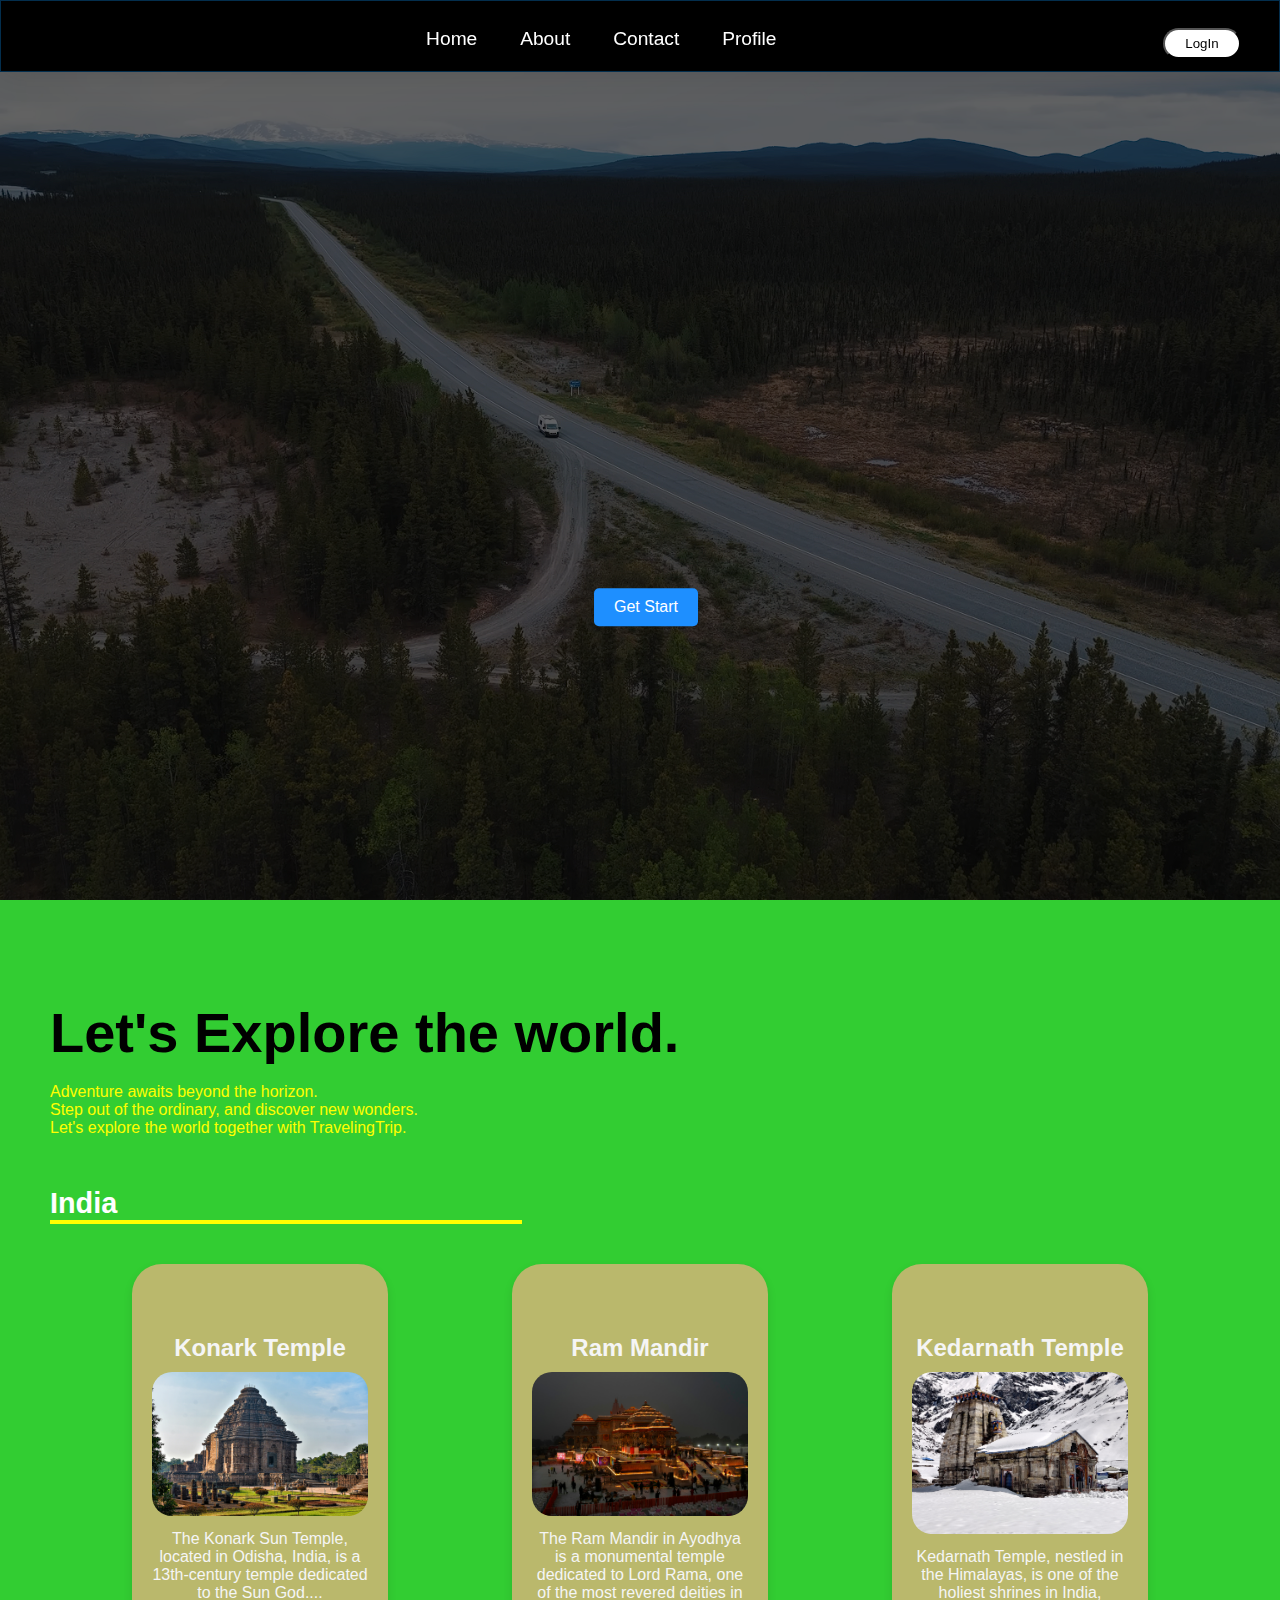
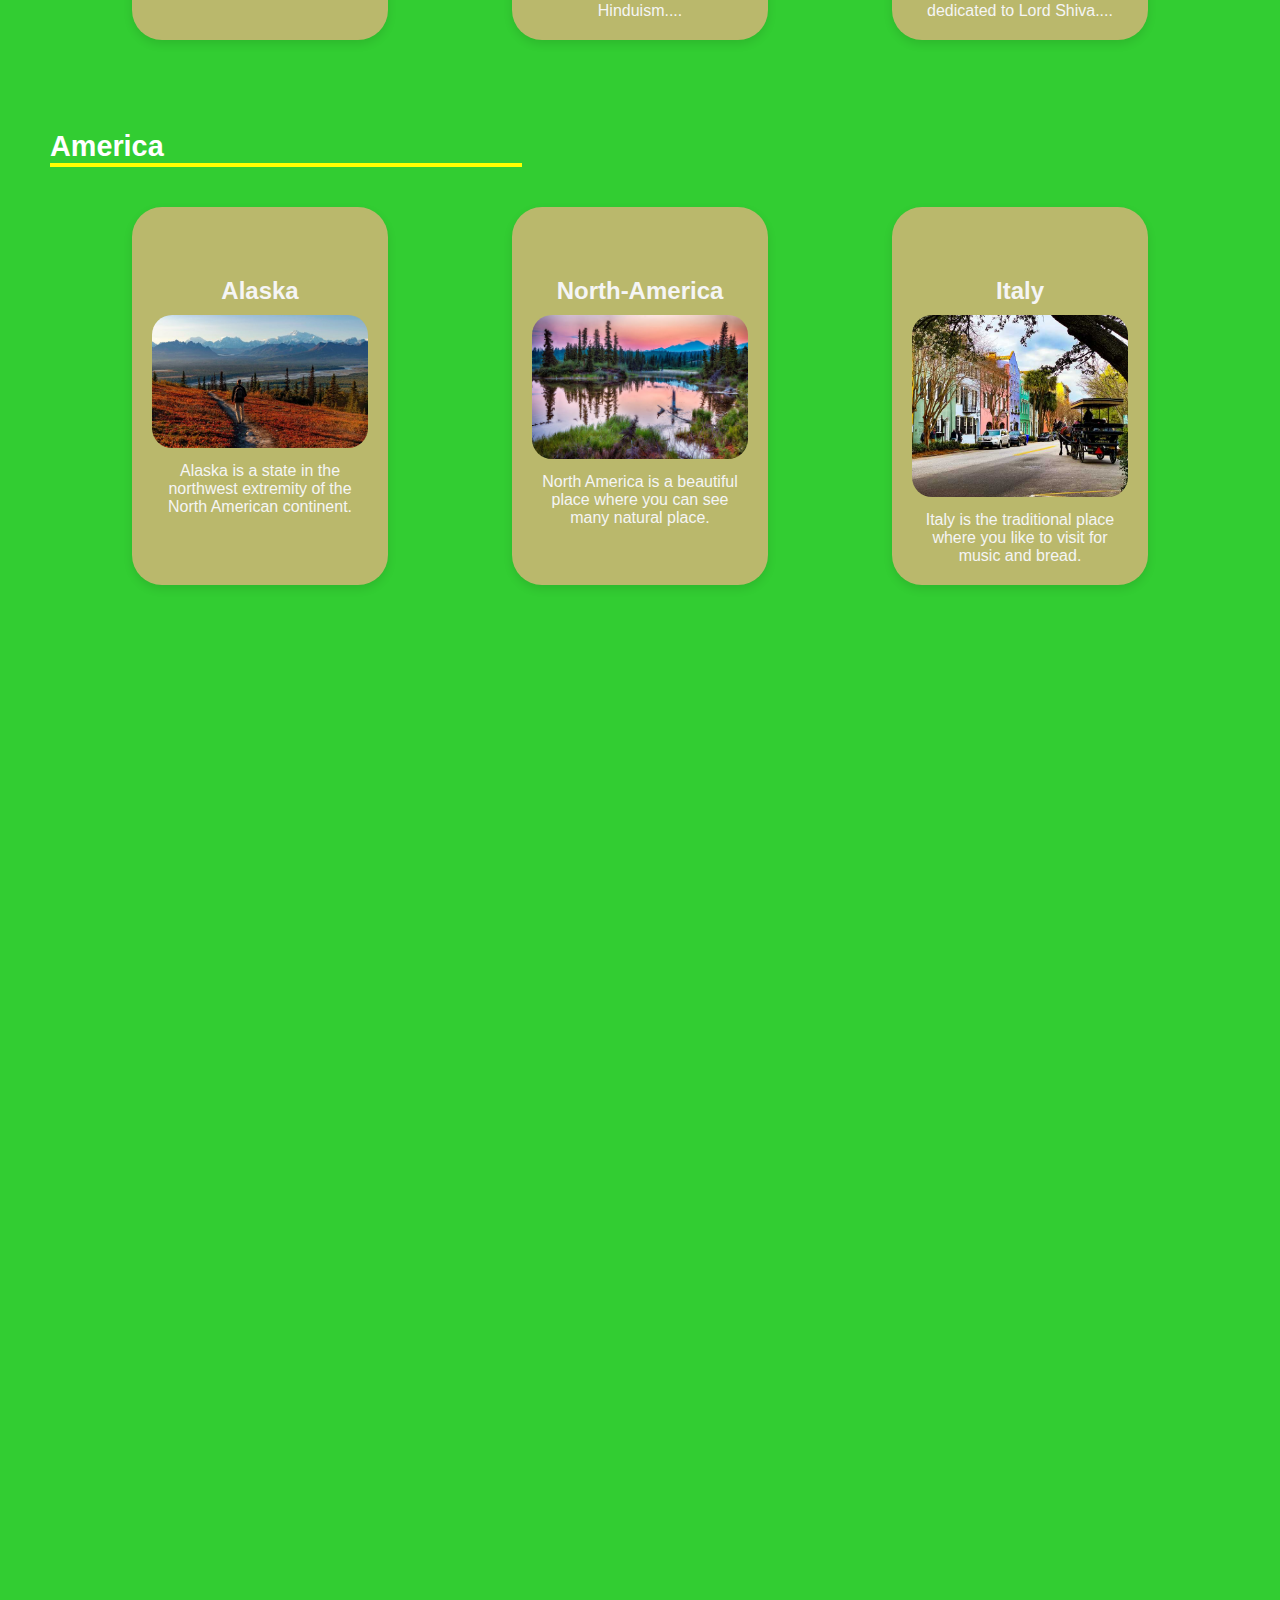
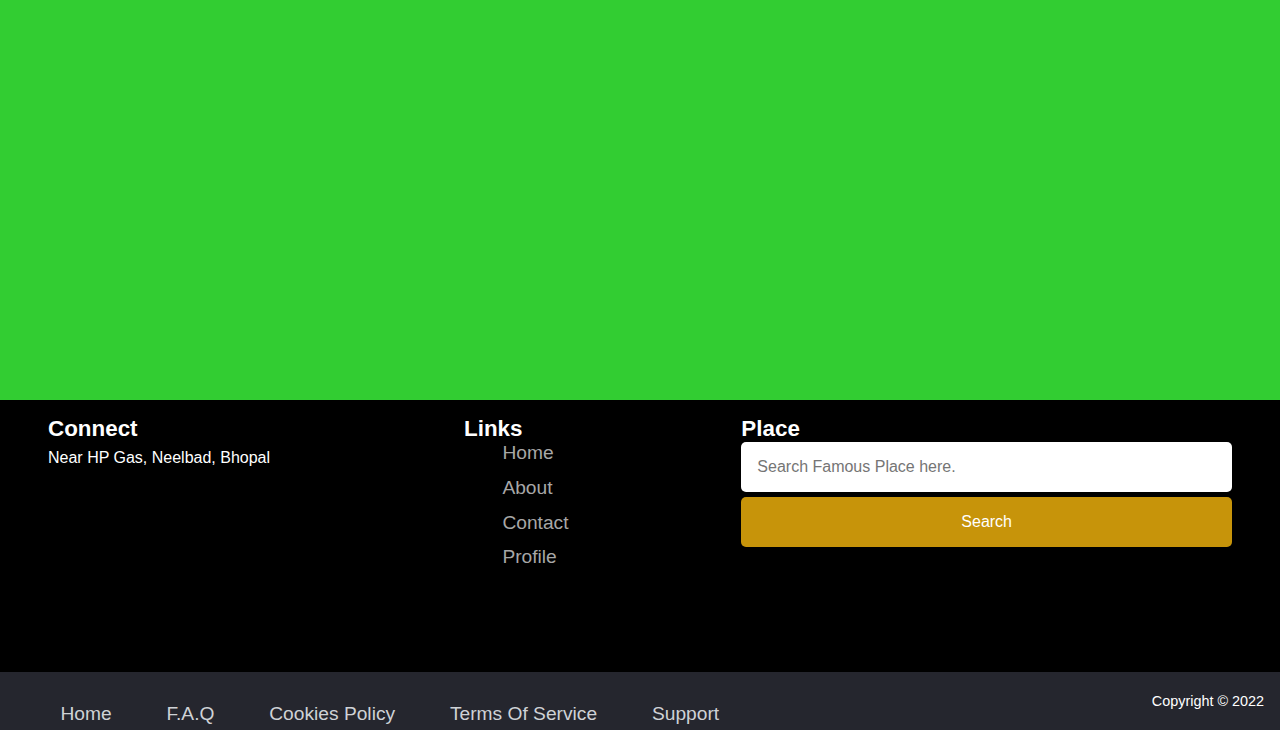
<file: index.html>
<!DOCTYPE html>
<html lang="en">
<head>
    <meta charset="UTF-8">
    <meta name="viewport" content="width=device-width, initial-scale=1.0">
    <title>Home</title>
    <link rel="stylesheet" href="index.css">
</head>
<body>

    <section class="Header">
        <nav>
            <ul>
                <li><a href="index.html">Home</a></li>
                <li><a href="About.html">About</a></li>
                <li><a href="Contact.html">Contact</a></li>
                <li><a href="Profile.html">Profile</a></li>
                <li><button onclick="window.location.href='LoginSignUp.html';" class="loginbtn">LogIn</button></li>
            </ul>
        </nav>
        <div class="overlay"></div>
        <div class="slogan-box"><h2><div class="header-slogan-top">If you think TravelingTrip isn't great, think again</div><div class="header-slogan-bottom"> you might be missing out on something special.</div> </h2>
        <div class="header-button"><button class="button">Get Start</button></div></div>
    </section>
    <section class="middle">
        <div class="mid-container">
            <h1 class="heading-h1-explore">Let's Explore the world.</h1><br>
            <p style="color: yellow;">Adventure awaits beyond the horizon.</p>
            <p style="color: yellow;">Step out of the ordinary, and discover new wonders.</p>
            <p style="color: yellow;">Let's explore the world together with TravelingTrip.</p>

            <h1 style="color: white;">India</h1>
            <hr>
            <div class="india">
                <div class="img">
                    <h1>Konark Temple</h1>
                    <img src="Konarka_Temple.jpg" alt="Konark Temple">
                    <p>The Konark Sun Temple, located in Odisha, India, is a 13th-century temple dedicated to the Sun God....</p>
                </div>
                <div class="img">
                    <h1>Ram Mandir</h1>
                    <img src="Ram_mandir.jpg" alt="Ram Mandir">
                    <p>The Ram Mandir in Ayodhya is a monumental temple dedicated to Lord Rama, one of the most revered deities in Hinduism....</p>

                </div>
                <div class="img">
                    <h1>Kedarnath Temple</h1>
                    <img src="Kedarnath Temple.jpg" alt="Kedarnath Temple">
                    <p>Kedarnath Temple, nestled in the Himalayas, is one of the holiest shrines in India, dedicated to Lord Shiva....</p>

                </div>
            </div>

            <h1 style="color: white;">America</h1>
            <hr>
            <div class="america">
                <div class="img">
                    <h1>Alaska</h1>
                    <img src="Alaska.jpg" alt="Alaska">
                    <p>Alaska is a state in the northwest extremity of the North American continent.</p>
                </div>
                <div class="img">
                    <h1>North-America</h1>
                    <img src="North_america.jpg" alt="Alaska">
                    <p>North America is a beautiful place where you can see many natural place.</p>
                </div>
                <div class="img">
                    <h1>Italy</h1>
                    <img src="Italy.jpg" alt="Alaska">
                    <p>Italy is the traditional place where you like to visit for music and bread.</p>
                </div>
            </div>
            
        </div>
    </section>
    <section class="middle2">

    </section>
    <section class="footer">
        <footer>
            <div class="row primary">
                <div class="column about">
                  <h3>Connect</h3>
                  <p>
                    <i class="fa fa-map-marker" aria-hidden="true"></i>
                    Near HP Gas, Neelbad, Bhopal
                  </p>
                  <div class="social">
                    <i class="fa fa-facebook-square"></i>
                    <i class="fa fa-twitter-square"></i>
                    <i class="fa fa-linkedin-square"></i>
                    <i class="fa fa-instagram"></i>
                  </div>
                </div>
              
                <div class="column link">
                  <h3>Links</h3>
                  <ul>
                    <li><a href="#home">Home</a></li>
                    <li><a href="#about">About</a></li>
                    <li><a href="#contact">Contact</a></li>
                    <li><a href="#profile">Profile</a></li>
                  </ul>
                </div>
              
                <div class="column subscribe">
                  <h3>Place</h3>
                  <div>
                    <input type="text" placeholder="Search Famous Place here." />
                    <button>Search</button>
                  </div>
                </div>
              </div>
              <div class="row copyright">
                <div class="footer-menu">
              
                <a href="">Home</a>
                <a href="">F.A.Q</a>
                <a href="">Cookies Policy</a>
                <a href="">Terms Of Service</a>
                <a href="">Support</a>
              
                </div>
                 <p>Copyright &copy; 2022</p>
              </div>
              
        </footer>
    </section>
    
</body>
</html>
</file>
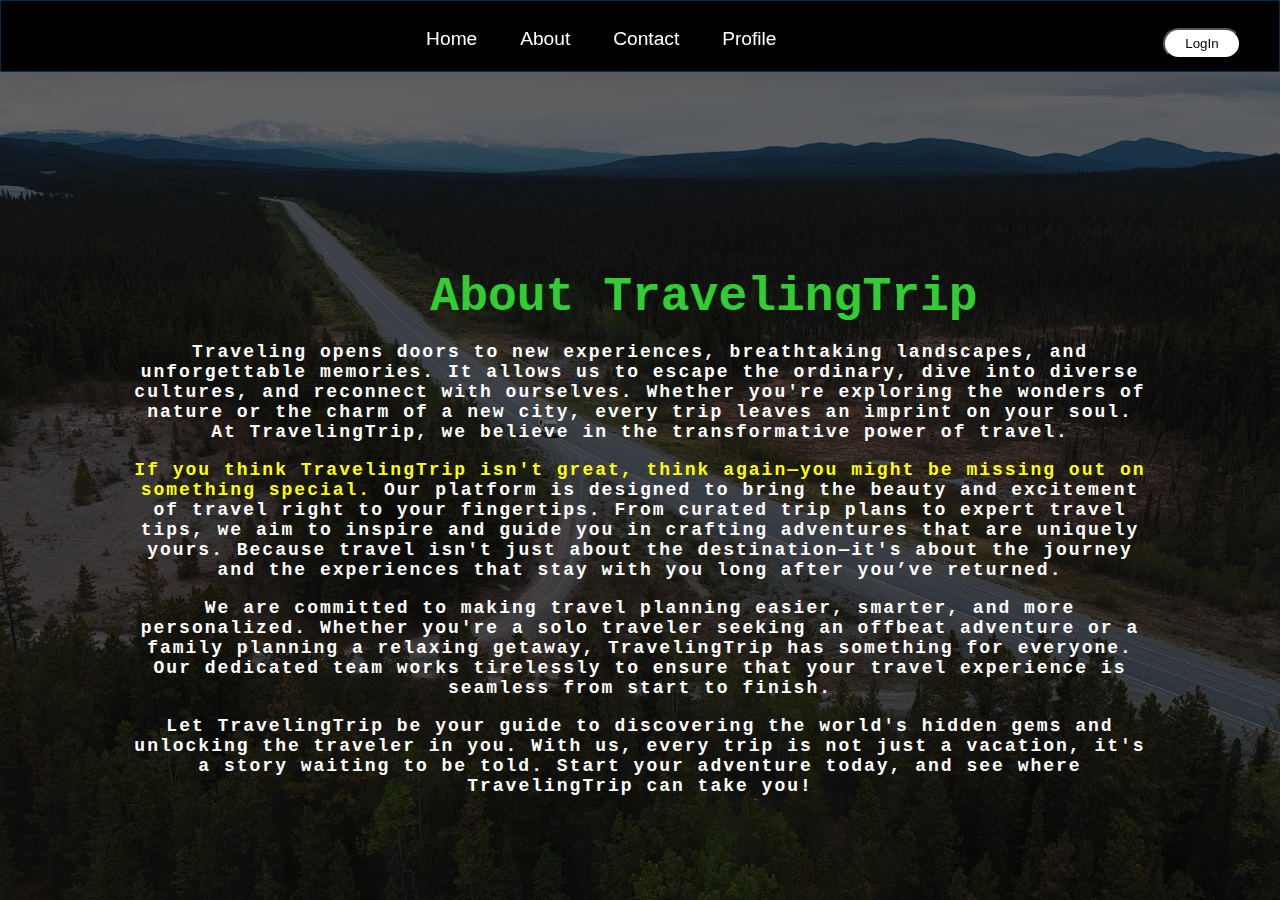
<file: About.html>
<!DOCTYPE html>
<html lang="en">
<head>
    <meta charset="UTF-8">
    <meta name="viewport" content="width=device-width, initial-scale=1.0">
    <title>Home</title>
    <link rel="stylesheet" href="About.css">
</head>
<body>

    <section class="Header">
        <nav>
            <ul>
                <li><a href="index.html">Home</a></li>
                <li><a href="About.html">About</a></li>
                <li><a href="Contact.html">Contact</a></li>
                <li><a href="Profile.html">Profile</a></li>
                <li><button onclick="window.location.href='LoginSignUp.html';" class="loginbtn">LogIn</button></li>
            </ul>
        </nav>
        <div class="overlay"></div>
        <div class="slogan-box">
        <h1 class=".header-slogan-top">About TravelingTrip</h1>
        <p>Traveling opens doors to new experiences, breathtaking landscapes, and unforgettable memories. It allows us to escape the ordinary, dive into diverse cultures, and reconnect with ourselves. Whether you're exploring the wonders of nature or the charm of a new city, every trip leaves an imprint on your soul. At <strong>TravelingTrip</strong>, we believe in the transformative power of travel.</p>
        <p><span class="highlight">If you think TravelingTrip isn't great, think again—you might be missing out on something special.</span> Our platform is designed to bring the beauty and excitement of travel right to your fingertips. From curated trip plans to expert travel tips, we aim to inspire and guide you in crafting adventures that are uniquely yours. Because travel isn't just about the destination—it's about the journey and the experiences that stay with you long after you’ve returned.</p>
        <p>We are committed to making travel planning easier, smarter, and more personalized. Whether you're a solo traveler seeking an offbeat adventure or a family planning a relaxing getaway, TravelingTrip has something for everyone. Our dedicated team works tirelessly to ensure that your travel experience is seamless from start to finish.</p>
        <p>Let TravelingTrip be your guide to discovering the world's hidden gems and unlocking the traveler in you. With us, every trip is not just a vacation, it's a story waiting to be told. Start your adventure today, and see where TravelingTrip can take you!</p>
      </div>
    </section>
</body>
</html>
</file>
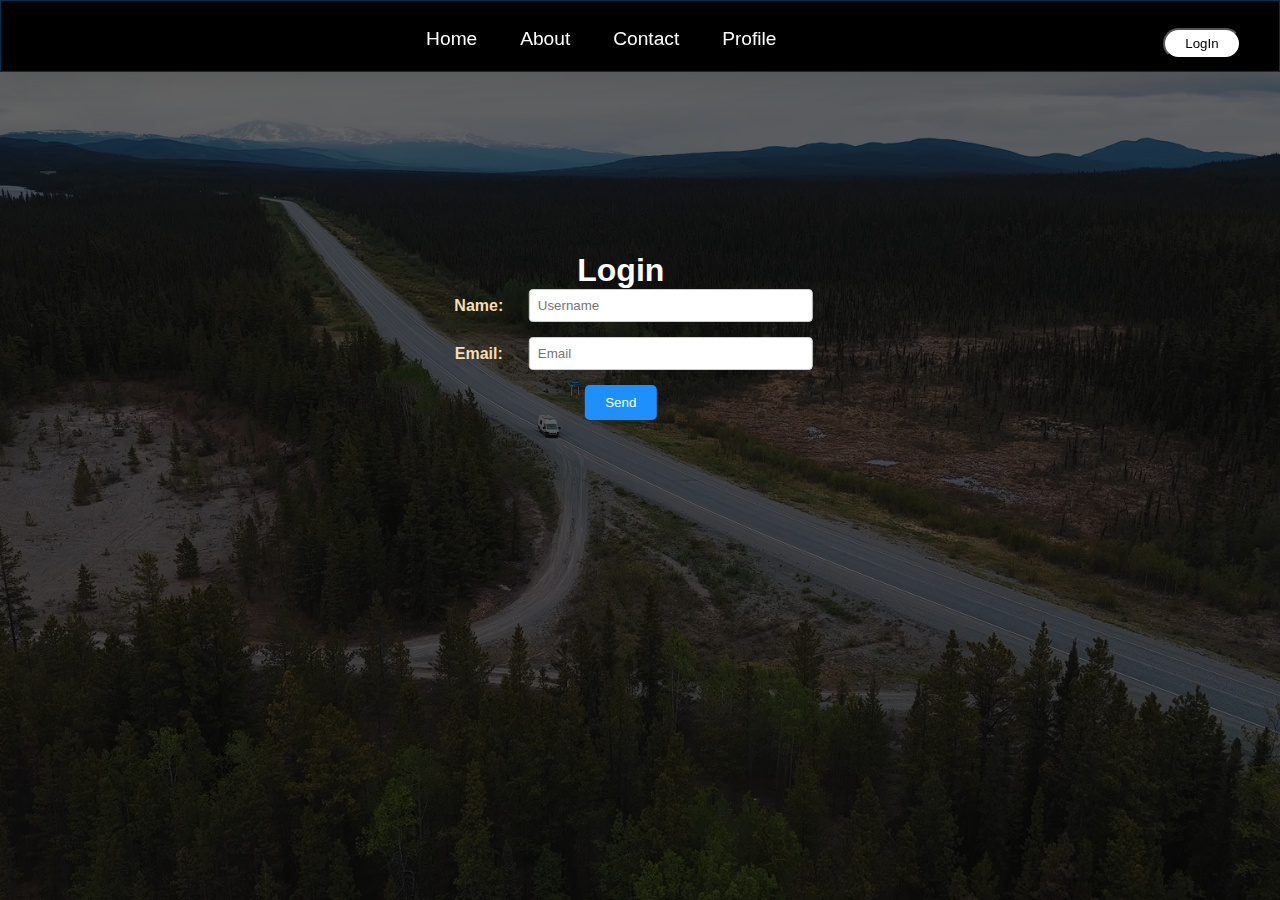
<file: LoginSignUp.html>
<!DOCTYPE html>
<html lang="en">
<head>
    <meta charset="UTF-8">
    <meta name="viewport" content="width=device-width, initial-scale=1.0">
    <title>Home</title>
    <link rel="stylesheet" href="LoginSignUp.css">
</head>
<body>

    <section class="Header">
        <nav>
            <ul>
                <li><a href="index.html">Home</a></li>
                <li><a href="About.html">About</a></li>
                <li><a href="Contact.html">Contact</a></li>
                <li><a href="Profile.html">Profile</a></li>
                <li><button onclick="" class="loginbtn">LogIn</button></li>
            </ul>
        </nav>
        <div class="overlay"></div>
        <div class="contact-box">
            <h1>Login</h1>
            <form action="">
                <div class="input-group">
                    <label for="username">Name:</label> 
                    <input type="text" id="username" name="username" placeholder="Username">
                </div>
        
                <div class="input-group">
                    <label for="email">Email:</label> 
                    <input type="email" id="email" name="email" placeholder="Email">
                </div>
                <input type="submit" value="Send">
            </form>
        </div>
        
    </section>
</body>
</html>
</file>
<file: index.css>
*{
    margin: 0;
    padding: 0;
    box-sizing: border-box;
}
html {
    scroll-behavior: smooth;
}
:root {
    --ocean-blue: #1E90FF;
    --leaf-green: #32CD32;
    --stone-grey: #708090;
    --sunflower-yellow: #FFD700;
    --blossom-pink: #FFB6C1;
    --earth-brown: #8B4513;
    --forest-green: #228B22;
}
body{   
    background: var(--leaf-green);
    font-family: Arial, sans-serif;
}

.Header {
    background-image: url('backgound1.png'); /* Corrected the image path */
    height: 100vh; /* Set a height for the background div */
    width: 100%;
    background-size: cover; /* Ensure the background covers the div properly */ 
    background-position: center;
    background-attachment: fixed;
}
.overlay {
    position: absolute;
    top: 0;
    left: 0;
    width: 100%;
    height: 100%;
    background-color: rgba(0, 0, 0, 0.6); /* Black transparent overlay */
    z-index: 1; /* Keep it behind the text */
}
nav{
    background-color: black;
    position:relative;
    width: 100%;
    height: 8vh;
    text-align: center;
    z-index: 10;
    box-shadow: 0 4px 30px rgba(0, 0, 0, 0.1);
    backdrop-filter: blur(7px);
    -webkit-backdrop-filter: blur(7px);
    border: 1px solid rgba(11, 151, 255, 0.3);
}
li{
    display: inline;
}
nav button.loginbtn{
    background-color: #ffffff;
    float: right;
    margin-right: 3vw;
    padding: 6px 20px;
    border-radius: 20px;
    transition: 0.3s;
    cursor: pointer;
}
nav button.loginbtn:hover{
    background-color: #E6E6FA;
}
a{
    text-decoration: none;
    color: rgb(255, 255, 255);
    margin-left: 3vw;
    font-size: 1.2em;
    font-weight: 500;
}
a:hover{
    color: #FFD700;
    transition: 0.5s;
}
ul{
    margin-top: 3vh;
}
h2{
    padding-top: 30vh;  
    padding-left: 10vw;
    font-size: 3em;
    font-weight: bolder;
}
.slogan-box{
    width: 80vw;
    height: 20vh;
    position: absolute;
    top: 50%;
    left: 50%;
    transform: translate(-55%, -250%); /* Center the slogan box */
    text-align: center;
    z-index: 2; /* Keep the text above the overlay */
}
.header-slogan-top{
    z-index: 10;
    text-align: center;
    color: yellow;
    font-size: larger;
    font-family: 'Courier New', Courier, monospace;
    opacity: 0;
    animation: fadeInBright1 2.5s ease-in-out forwards; /* Slight delay for a smooth effect */
}
.header-slogan-bottom{
    text-align: center;
    color: #ffffff;
    font-family: 'Courier New', Courier, monospace;
    opacity: 0;
    animation: fadeInBright2 2.5s ease-in-out forwards; /* Slight delay for a smooth effect */
}
.header-button .button {
    transform: translate(55%, 40%);
    font-size: 16px; /* Adjusts the font size */
    padding: 10px 20px; /* Adds padding to the button */
    background-color: #1e8fff; /* Background color */
    color: white; /* Text color */
    border: none; /* Removes border */
    border-radius: 5px; /* Rounds the corners */
    cursor: pointer; /* Changes the cursor on hover */
    transition: background-color 0.3s ease; /* Adds a smooth hover transition */
}

.header-button .button:hover {
    background-color: #0056b3; /* Darker shade on hover */
}


/* Adding the fade-in animation */
@keyframes fadeInBright1 {
    0% {
        opacity: 0;
        transform: scale(0.9);
        color: #333; /* Start with darker text */
    }
    100% {
        opacity: 1;
        transform: scale(1);
        color: #ffffff; /* Brighten the text */
    }
}
@keyframes fadeInBright2 {
    0% {
        opacity: 0;
        transform: scale(0.9);
        color: #333; /* Start with darker text */
    }
    100% {
        opacity: 1;
        transform: scale(1);
        color: var(--sunflower-yellow); /* Brighten the text */
    }
}
.slogan-box h2 {
    animation: fadeInBright 2s ease-in-out forwards; /* Animate for 2 seconds */
}


.middle , .middle2{
    height: 200vh; /* Set a height for the background div */
    width: 100%;
    background-size: cover; /* Ensure the background covers the div properly */ 
    background-position: center;
    background-attachment: fixed;
}
.middle2 {
    background-image: url('background3.jpg'); /* Corrected the image path */
    height: 100vh; /* Set a height for the background div */
    width: 100%;
    background-size: cover; /* Ensure the background covers the div properly */ 
    background-position: center;
    background-attachment: fixed;
}
.mid-container{
    padding: 50px;
}
.america , .india {
    display: flex; /* Use Flexbox for horizontal alignment */
    flex-wrap: wrap; /* Allow the items to wrap onto the next line when there's no space */
    justify-content: space-around; /* Distribute space between the items */
    padding: 20px;
}
.mid-container h1{
    font-size:  1.8em;
    padding-top: 50px;
    
}
hr {
    border: 2px solid yellow; /* Define a solid black border for the horizontal rule */
    width: 40%; /* Adjust the width of the hr */
}
.america .img , .india .img {
    cursor: pointer;
    width: 20vw; /* Set a responsive width */
    height: auto;
    margin: 20px; /* Add some margin for spacing between items */
    padding: 20px;
    border-radius: 30px;
    box-shadow: 0 4px 10px rgba(0, 0, 0, 0.1); /* Optional shadow for better appearance */
    background-color: #BAB86C; /* Background color to differentiate images */
    text-align: center;
}


.america .img img , .india .img img{
    width: 100%;
    height: auto;
    border-radius: 20px;
}

.america .img h1 ,.india .img h1 {
    color: whitesmoke;
    font-size: 1.5em;
    margin-bottom: 10px;
    
}

.america .img p ,.india .img p {
    font-size: 1em;
    color: whitesmoke;
    margin-top: 10px;
}
.mid-container .heading-h1-explore{
    font-size: 3.5em;
}


footer {
    background-color: black;
    color: white;
    bottom: 0;
    width: 100%;
    font-size: 16px;
  }
  footer * {
    box-sizing: border-box;
    border: none;
    outline: none;
  }
  
  .row {
    padding: 1em 1em;
  }
  .row.primary {
    display: grid;
    grid-template-columns: 3fr 2fr 4fr;
    align-items: stretch;
  }
  .column {
    width: 100%;
    display: flex;
    flex-direction: column;
    padding: 0 2em;
    min-height: 15em;
  }
  h3 {
    width: 100%;
    text-align: left;
    color: white;
    font-size: 1.4em;
    white-space: nowrap;
  }
  .footer ul {
    list-style: none;
    display: flex;
    flex-direction: column;
    padding: 0;
    margin: 0;
  }
  .footer li:not(:first-child) {
    margin-top: 0.8em;
  }
  .footer ul li a {
    color: #a7a7a7;
    text-decoration: none;
  }
  .footer ul li a:hover {
    color: #c7940a;
  }
  .about p {
    text-align: justify;
    line-height: 2;
    margin: 0;
  }
  input,
  .footer button {
    font-size: 1em;
    padding: 1em;
    width: 100%;
    border-radius: 5px;
    margin-bottom: 5px;
  }
  .footer button {
    background-color: #c7940a;
    color: #ffffff;
  }
  div.social {
    display: flex;
    justify-content: space-around;
    font-size: 2.4em;
    flex-direction: row;
    margin-top: 0.5em;
  }
  .social i {
    color: #bac6d9;
  }
  .copyright {
    padding: 1.3em 1em;
    background-color: #25262e;
  }
  .footer-menu{
    float: left;    
      margin-top: 10px;
  }
  .footer-menu a{
    color: #cfd2d6;
    padding: 6px;
    text-decoration: none;
  }
  .footer-menu a:hover, .social i:hover{
    color: #c7940a;
  }
  .copyright p {
    font-size: 0.9em;
    text-align: right;
  }
  @media screen and (max-width: 850px) {
    .row.primary {
      grid-template-columns: 1fr;
    }
  }
</file>
<file: About.css>
*{
    margin: 0;
    padding: 0;
    box-sizing: border-box;
}
:root {
    --ocean-blue: #1E90FF;
    --leaf-green: #32CD32;
    --stone-grey: #708090;
    --sunflower-yellow: #FFD700;
    --blossom-pink: #FFB6C1;
    --earth-brown: #8B4513;
    --forest-green: #228B22;
}
body{   
    background: #708090;
    font-family: Arial, sans-serif;
}

.Header {
    background-image: url('backgound1.png'); /* Corrected the image path */
    height: 100vh; /* Set a height for the background div */
    width: 100%;
    background-size: cover; /* Ensure the background covers the div properly */ 
    background-position: center;
    background-attachment: fixed;
}
.overlay {
    position: absolute;
    top: 0;
    left: 0;
    width: 100%;
    height: 100%;
    background-color: rgba(0, 0, 0, 0.6); /* Black transparent overlay */
    z-index: 1; /* Keep it behind the text */
}
nav{
    background-color: black;
    position:relative;
    width: 100%;
    height: 8vh;
    text-align: center;
    z-index: 10;
    box-shadow: 0 4px 30px rgba(0, 0, 0, 0.1);
    backdrop-filter: blur(7px);
    -webkit-backdrop-filter: blur(7px);
    border: 1px solid rgba(11, 151, 255, 0.3);
}
li{
    display: inline;
}
nav button.loginbtn{
    background-color: #ffffff;
    float: right;
    margin-right: 3vw;
    padding: 6px 20px;
    border-radius: 20px;
    transition: 0.3s;
    cursor: pointer;
}
nav button.loginbtn:hover{
    background-color: #E6E6FA;
}
a{
    text-decoration: none;
    color: rgb(255, 255, 255);
    margin-left: 3vw;
    font-size: 1.2em;
    font-weight: 500;
}
a:hover{
    color: #FFD700;
    transition: 0.5s;
}
ul{
    margin-top: 3vh;
}
h1{
    padding-top: 30vh;  
    padding-left: 10vw;
    font-size: 3em;
    font-weight: bolder;
    font-family: 'Courier New', Courier, monospace;
    color: var(--leaf-green);
}
p{
    font-weight: bolder;
    font-family: 'Courier New', Courier, monospace;
    color: rgb(255, 255, 255);
    font-size: large;
    letter-spacing: 2px;
    margin-top: 2vh;
}
p .highlight{
    color: yellow;
}
.slogan-box{
    width: 80vw;
    height: 20vh;
    position: absolute;
    top: 50%;
    left: 50%;
    transform: translate(-50%, -250%); /* Center the slogan box */
    text-align: center;
    z-index: 2; /* Keep the text above the overlay */
}
.header-slogan-top{
    z-index: 10;
    text-align: center;
    font-size: larger;
}
.header-slogan-bottom{
    text-align: center;
    color: #ffffff;
    font-family: 'Courier New', Courier, monospace;
}
.header-button .button {
    transform: translate(55%, 40%);
    font-size: 16px; /* Adjusts the font size */
    padding: 10px 20px; /* Adds padding to the button */
    background-color: #1e8fff; /* Background color */
    color: white; /* Text color */
    border: none; /* Removes border */
    border-radius: 5px; /* Rounds the corners */
    cursor: pointer; /* Changes the cursor on hover */
    transition: background-color 0.3s ease; /* Adds a smooth hover transition */
}

.header-button .button:hover {
    background-color: #0056b3; /* Darker shade on hover */
}
</file>
<file: LoginSignUp.css>
*{
    margin: 0;
    padding: 0;
    box-sizing: border-box;
}
:root {
    --ocean-blue: #1E90FF;
    --leaf-green: #32CD32;
    --stone-grey: #708090;
    --sunflower-yellow: #FFD700;
    --blossom-pink: #FFB6C1;
    --earth-brown: #8B4513;
    --forest-green: #228B22;
}
body{   
    background: #708090;
    font-family: Arial, sans-serif;
}

.Header {
    background-image: url('backgound1.png'); /* Corrected the image path */
    height: 100vh; /* Set a height for the background div */
    width: 100%;
    background-size: cover; /* Ensure the background covers the div properly */ 
    background-position: center;
    background-attachment: fixed;
}
.overlay {
    position: absolute;
    top: 0;
    left: 0;
    width: 100%;
    height: 100%;
    background-color: rgba(0, 0, 0, 0.6); /* Black transparent overlay */
    z-index: 1; /* Keep it behind the text */
}
nav{
    background-color: black;
    position:relative;
    width: 100%;
    height: 8vh;
    text-align: center;
    z-index: 10;
    box-shadow: 0 4px 30px rgba(0, 0, 0, 0.1);
    backdrop-filter: blur(7px);
    -webkit-backdrop-filter: blur(7px);
    border: 1px solid rgba(11, 151, 255, 0.3);
}
li{
    display: inline;
}
nav button.loginbtn{
    background-color: #ffffff;
    float: right;
    margin-right: 3vw;
    padding: 6px 20px;
    border-radius: 20px;
    transition: 0.3s;
    cursor: pointer;
}
nav button.loginbtn:hover{
    background-color: #E6E6FA;
}
a{
    text-decoration: none;
    color: rgb(255, 255, 255);
    margin-left: 3vw;
    font-size: 1.2em;
    font-weight: 500;
}
a:hover{
    color: #FFD700;
    transition: 0.5s;
}
ul{
    margin-top: 3vh;
}
.contact-box {
    position: relative; /* Set a position context for z-index to work */
    width: 30vw;
    height: 20vh;
    top: 50%;
    left: 50%;
    transform: translate(-55%, -150%); /* Center the slogan box */
    text-align: center;
    z-index: 10; /* Ensures the form is layered above other elements */
}

.input-group {
    display: flex; /* Align items in a row */
    align-items: center; /* Vertically center the label and input */
    margin-bottom: 15px;
}

.input-group label {
    width: 100px; /* Give label a fixed width */
    font-weight: bold;
    color: wheat;
}

.input-group input {
    flex: 1; /* Allow the input to take up remaining space */
    padding: 8px;
    border-radius: 4px;
    border: 1px solid #ccc;
}

.contact-box input[type="submit"] {
    background-color: #1e8fff;
    color: white;
    padding: 10px 20px;
    border: none;
    border-radius: 5px;
    cursor: pointer;
    transition: background-color 0.3s;
}

.contact-box input[type="submit"]:hover {
    background-color: #0056b3;
}
.contact-box h1{
    color: white;
}
</file>
